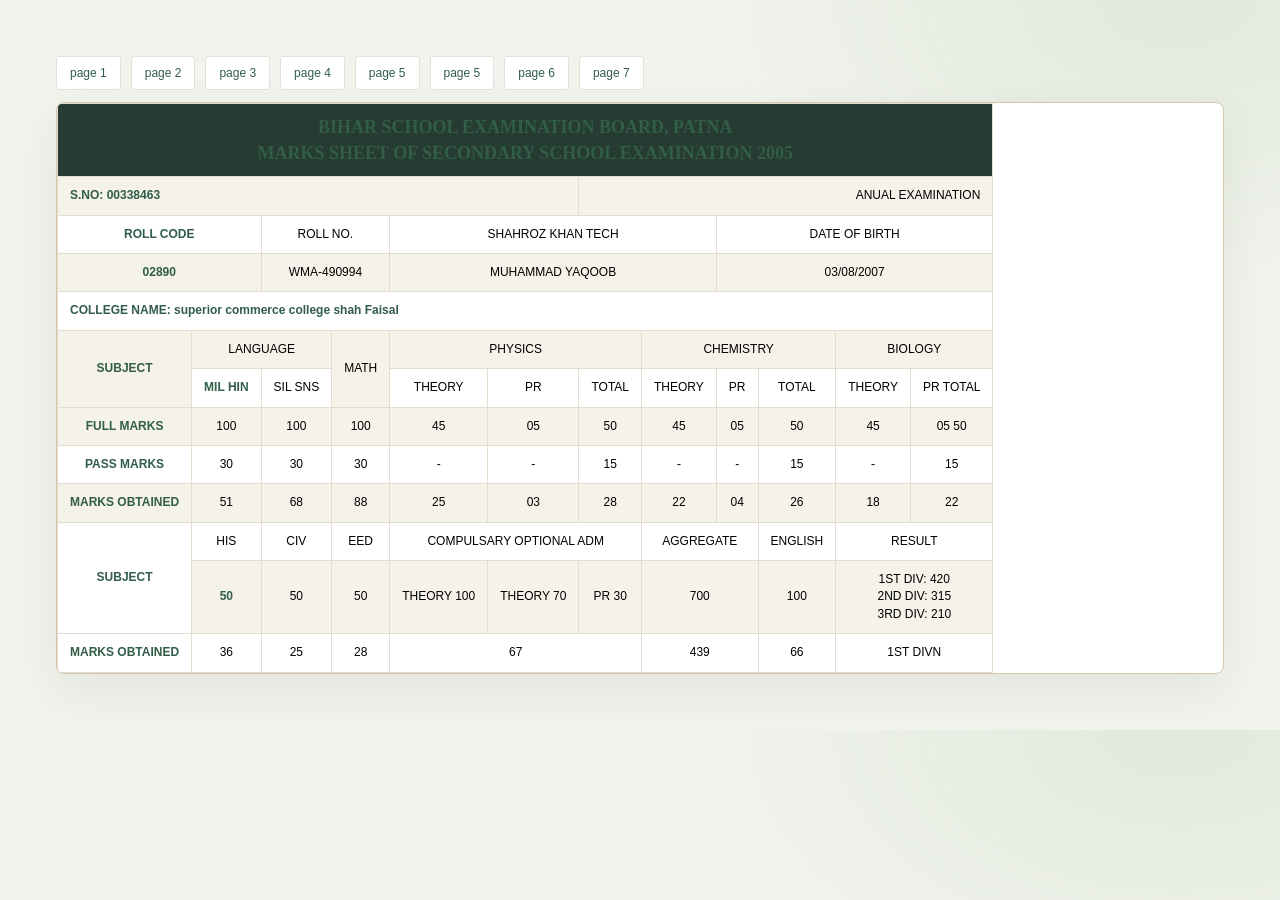
<file: index.html>
<!DOCTYPE html>
<html lang="en">
<head>
  <meta charset="UTF-8">
  <meta name="viewport" content="width=device-width, initial-scale=1.0">
  <meta name="theme-color" content="#17251e">
  <title>Marksheet for shahroz Khan tech</title>
  <style>
    :root{--ink:#17251e;--muted:#758278;--paper:#f1f3ed;--line:#dce4da;--accent:#bb8052;--surface:#fff}
    *{box-sizing:border-box}
    body{margin:0!important;padding:clamp(16px,5vw,56px)!important;background:radial-gradient(ellipse at 92% 0,#e1e9db 0,transparent 28%),var(--paper)!important;color:var(--ink);font-family:Georgia,"Times New Roman",serif!important}
    body>a{display:inline-block;margin:0 6px 12px 0;padding:9px 13px;border:1px solid var(--line);border-radius:3px;background:#fff;color:#315d49;text-decoration:none;font:12px Arial,sans-serif}
    body>a:hover,body>a:focus-visible{border-color:#73917b;outline:none}
    table{display:block;max-width:100%;overflow-x:auto;border:1px solid #d6c6a9;border-radius:8px;box-shadow:0 18px 48px #29321f12;white-space:nowrap;background:#fff!important}
    table tr:first-child td{background:#263b32;color:#fff;font-family:Georgia,"Times New Roman",serif}
    table td{padding:10px 12px;border-color:#e3ddcf!important;font:12px/1.45 Arial,sans-serif}
    table tr:nth-child(even) td{background:#f5f2e9}
    table tr:nth-child(odd):not(:first-child) td{background:#fff}
    table tr td:first-child{font-weight:700;color:#315d49}
    table table{display:table;min-width:0;width:100%;box-shadow:none;border-radius:4px}
    table table th{background:#e8eee6;color:#263b32;font:700 11px Arial,sans-serif}
    @media(max-width:600px){body{padding:14px!important}body>a{margin-right:3px;padding:8px 10px;font-size:11px}}
  </style>
</head>
<a href="pages/1page.html.html">page 1</a>
<a href="pages/2page.html.html">page 2</a>
<a href="pages/3page.html.html">page 3</a>
<a href="pages/4page.html.html">page 4</a>
<a href="pages/5page.html.html">page 5</a>
<a href="pages/6page.html.html">page 5</a>
<a href="pages/7page.html.html">page 6</a>
<a href="pages/8page.html.html">page 7</a>
<body style="background:#000; margin:0; padding:20px; font-family:Arial, sans-serif;">

  <table border="1" cellspacing="0" cellpadding="4" 
         style="border-collapse:collapse; width:100%; background:#f0d8a8; color:#000; text-align:center;">

    <!-- Header -->
    <tr>
      <td colspan="12" style="font-weight:bold; font-size:18px;">
        BIHAR SCHOOL EXAMINATION BOARD, PATNA <br>
        MARKS SHEET OF SECONDARY SCHOOL EXAMINATION 2005
      </td>
    </tr>

    <tr>
      <td colspan="6" style="text-align:left;">S.NO: 00338463</td>
      <td colspan="6" style="text-align:right;">ANUAL EXAMINATION</td>
    </tr>

    <tr>
      <td colspan="2">ROLL CODE</td>
      <td colspan="2">ROLL NO.</td>
      <td colspan="4">SHAHROZ KHAN TECH</td>
      <td colspan="4">DATE OF BIRTH</td>
    </tr>

    <tr>
      <td colspan="2">02890</td>
      <td colspan="2">WMA-490994</td>
      <td colspan="4">MUHAMMAD YAQOOB</td>
      <td colspan="4">03/08/2007</td>
    </tr>

    <tr>
      <td colspan="12" style="text-align:left;">COLLEGE NAME:
 superior commerce college shah Faisal</td>
    </tr>

    <!-- Language & Science Header -->
    <tr>
      <td rowspan="2">SUBJECT</td>
      <td colspan="2">LANGUAGE</td>
      <td rowspan="2">MATH</td>
      <td colspan="3">PHYSICS</td>
      <td colspan="3">CHEMISTRY</td>
      <td colspan="2">BIOLOGY</td>
    </tr>

    <tr>
      <td>MIL HIN</td>
      <td>SIL SNS</td>
      <td>THEORY</td>
      <td>PR</td>
      <td>TOTAL</td>
      <td>THEORY</td>
      <td>PR</td>
      <td>TOTAL</td>
      <td>THEORY</td>
      <td>PR TOTAL</td>
    </tr>

    <!-- Full Marks -->
    <tr>
      <td>FULL MARKS</td>
      <td>100</td>
      <td>100</td>
      <td>100</td>
      <td>45</td>
      <td>05</td>
      <td>50</td>
      <td>45</td>
      <td>05</td>
      <td>50</td>
      <td>45</td>
      <td>05 50</td>
    </tr>

    <!-- Pass Marks -->
    <tr>
      <td>PASS MARKS</td>
      <td>30</td>
      <td>30</td>
      <td>30</td>
      <td>-</td>
      <td>-</td>
      <td>15</td>
      <td>-</td>
      <td>-</td>
      <td>15</td>
      <td>-</td>
      <td>15</td>
    </tr>

    <!-- Marks Obtained -->
    <tr>
      <td>MARKS OBTAINED</td>
      <td>51</td>
      <td>68</td>
      <td>88</td>
      <td>25</td>
      <td>03</td>
      <td>28</td>
      <td>22</td>
      <td>04</td>
      <td>26</td>
      <td>18</td>
      <td>22</td>
    </tr>

    <!-- Social Science + Optional -->
    <tr>
      <td rowspan="2">SUBJECT</td>
      <td>HIS</td>
      <td>CIV</td>
      <td>EED</td>
      <td colspan="3">COMPULSARY OPTIONAL ADM</td>
      <td colspan="2">AGGREGATE</td>
      <td>ENGLISH</td>
      <td colspan="2">RESULT</td>
    </tr>

    <tr>
      <td>50</td>
      <td>50</td>
      <td>50</td>
      <td>THEORY 100</td>
      <td>THEORY 70</td>
      <td>PR 30</td>
      <td colspan="2">700</td>
      <td>100</td>
      <td colspan="2">1ST DIV: 420<br>2ND DIV: 315<br>3RD DIV: 210</td>
    </tr>

    <!-- Marks Obtained Social -->
    <tr>
      <td>MARKS OBTAINED</td>
      <td>36</td>
      <td>25</td>
      <td>28</td>
      <td colspan="3">67</td>
      <td colspan="2">439</td>
      <td>66</td>
      <td colspan="2">1ST DIVN</td>
    </tr>

  </table>
</body>
</html>
</file>
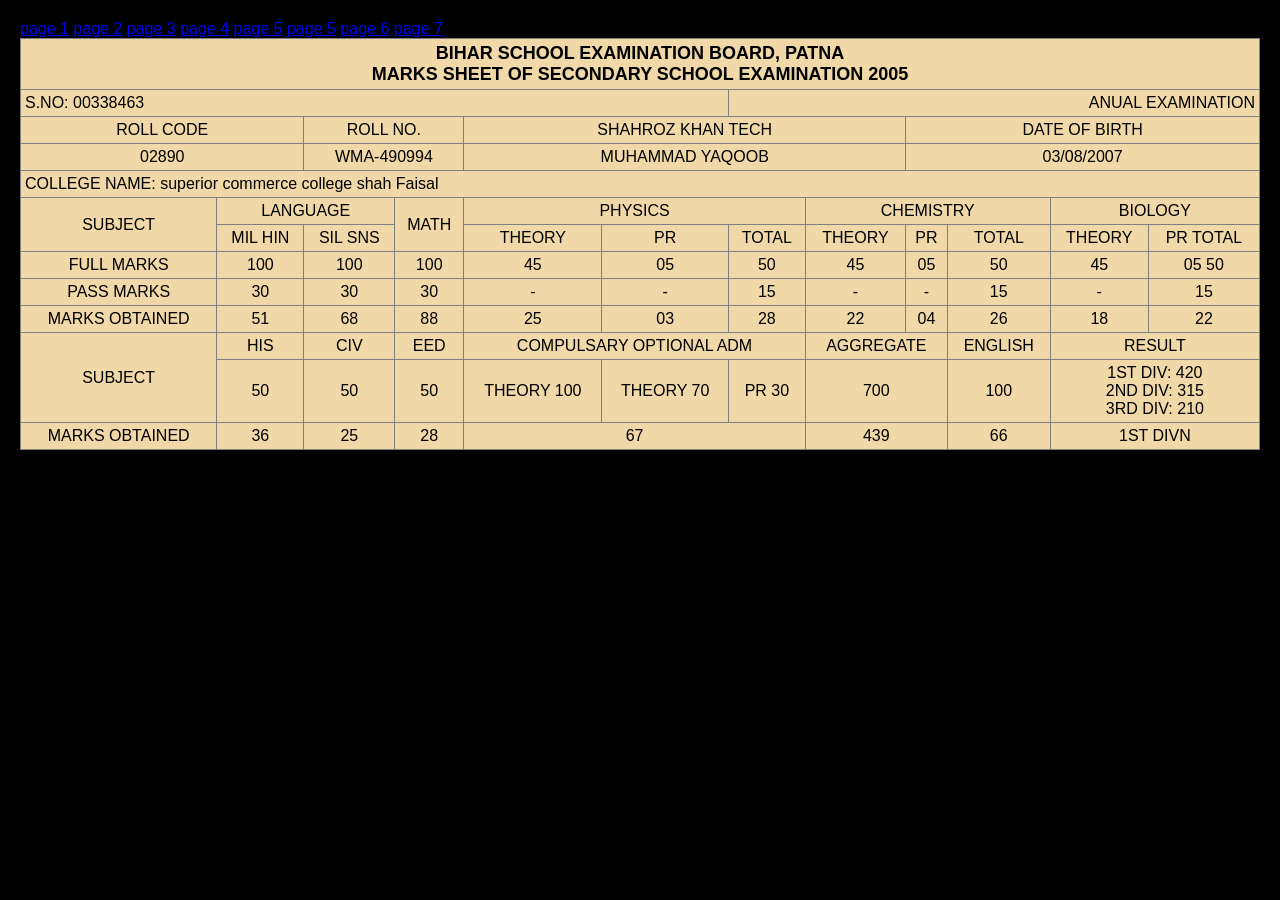
<file: index.html.html>
<!DOCTYPE html>
<html lang="en">
<head>
  <meta charset="UTF-8">
  <title>Marksheet for shahroz Khan tech</title>
</head>
<a href="pages/1page.html.html">page 1</a>
<a href="pages/2page.html.html">page 2</a>
<a href="pages/3page.html.html">page 3</a>
<a href="pages/4page.html.html">page 4</a>
<a href="pages/5page.html.html">page 5</a>
<a href="pages/6page.html.html">page 5</a>
<a href="pages/7page.html.html">page 6</a>
<a href="pages/8page.html.html">page 7</a>
<body style="background:#000; margin:0; padding:20px; font-family:Arial, sans-serif;">

  <table border="1" cellspacing="0" cellpadding="4" 
         style="border-collapse:collapse; width:100%; background:#f0d8a8; color:#000; text-align:center;">

    <!-- Header -->
    <tr>
      <td colspan="12" style="font-weight:bold; font-size:18px;">
        BIHAR SCHOOL EXAMINATION BOARD, PATNA <br>
        MARKS SHEET OF SECONDARY SCHOOL EXAMINATION 2005
      </td>
    </tr>

    <tr>
      <td colspan="6" style="text-align:left;">S.NO: 00338463</td>
      <td colspan="6" style="text-align:right;">ANUAL EXAMINATION</td>
    </tr>

    <tr>
      <td colspan="2">ROLL CODE</td>
      <td colspan="2">ROLL NO.</td>
      <td colspan="4">SHAHROZ KHAN TECH</td>
      <td colspan="4">DATE OF BIRTH</td>
    </tr>

    <tr>
      <td colspan="2">02890</td>
      <td colspan="2">WMA-490994</td>
      <td colspan="4">MUHAMMAD YAQOOB</td>
      <td colspan="4">03/08/2007</td>
    </tr>

    <tr>
      <td colspan="12" style="text-align:left;">COLLEGE NAME:
 superior commerce college shah Faisal</td>
    </tr>

    <!-- Language & Science Header -->
    <tr>
      <td rowspan="2">SUBJECT</td>
      <td colspan="2">LANGUAGE</td>
      <td rowspan="2">MATH</td>
      <td colspan="3">PHYSICS</td>
      <td colspan="3">CHEMISTRY</td>
      <td colspan="2">BIOLOGY</td>
    </tr>

    <tr>
      <td>MIL HIN</td>
      <td>SIL SNS</td>
      <td>THEORY</td>
      <td>PR</td>
      <td>TOTAL</td>
      <td>THEORY</td>
      <td>PR</td>
      <td>TOTAL</td>
      <td>THEORY</td>
      <td>PR TOTAL</td>
    </tr>

    <!-- Full Marks -->
    <tr>
      <td>FULL MARKS</td>
      <td>100</td>
      <td>100</td>
      <td>100</td>
      <td>45</td>
      <td>05</td>
      <td>50</td>
      <td>45</td>
      <td>05</td>
      <td>50</td>
      <td>45</td>
      <td>05 50</td>
    </tr>

    <!-- Pass Marks -->
    <tr>
      <td>PASS MARKS</td>
      <td>30</td>
      <td>30</td>
      <td>30</td>
      <td>-</td>
      <td>-</td>
      <td>15</td>
      <td>-</td>
      <td>-</td>
      <td>15</td>
      <td>-</td>
      <td>15</td>
    </tr>

    <!-- Marks Obtained -->
    <tr>
      <td>MARKS OBTAINED</td>
      <td>51</td>
      <td>68</td>
      <td>88</td>
      <td>25</td>
      <td>03</td>
      <td>28</td>
      <td>22</td>
      <td>04</td>
      <td>26</td>
      <td>18</td>
      <td>22</td>
    </tr>

    <!-- Social Science + Optional -->
    <tr>
      <td rowspan="2">SUBJECT</td>
      <td>HIS</td>
      <td>CIV</td>
      <td>EED</td>
      <td colspan="3">COMPULSARY OPTIONAL ADM</td>
      <td colspan="2">AGGREGATE</td>
      <td>ENGLISH</td>
      <td colspan="2">RESULT</td>
    </tr>

    <tr>
      <td>50</td>
      <td>50</td>
      <td>50</td>
      <td>THEORY 100</td>
      <td>THEORY 70</td>
      <td>PR 30</td>
      <td colspan="2">700</td>
      <td>100</td>
      <td colspan="2">1ST DIV: 420<br>2ND DIV: 315<br>3RD DIV: 210</td>
    </tr>

    <!-- Marks Obtained Social -->
    <tr>
      <td>MARKS OBTAINED</td>
      <td>36</td>
      <td>25</td>
      <td>28</td>
      <td colspan="3">67</td>
      <td colspan="2">439</td>
      <td>66</td>
      <td colspan="2">1ST DIVN</td>
    </tr>

  </table>
</body>
</html>
</file>
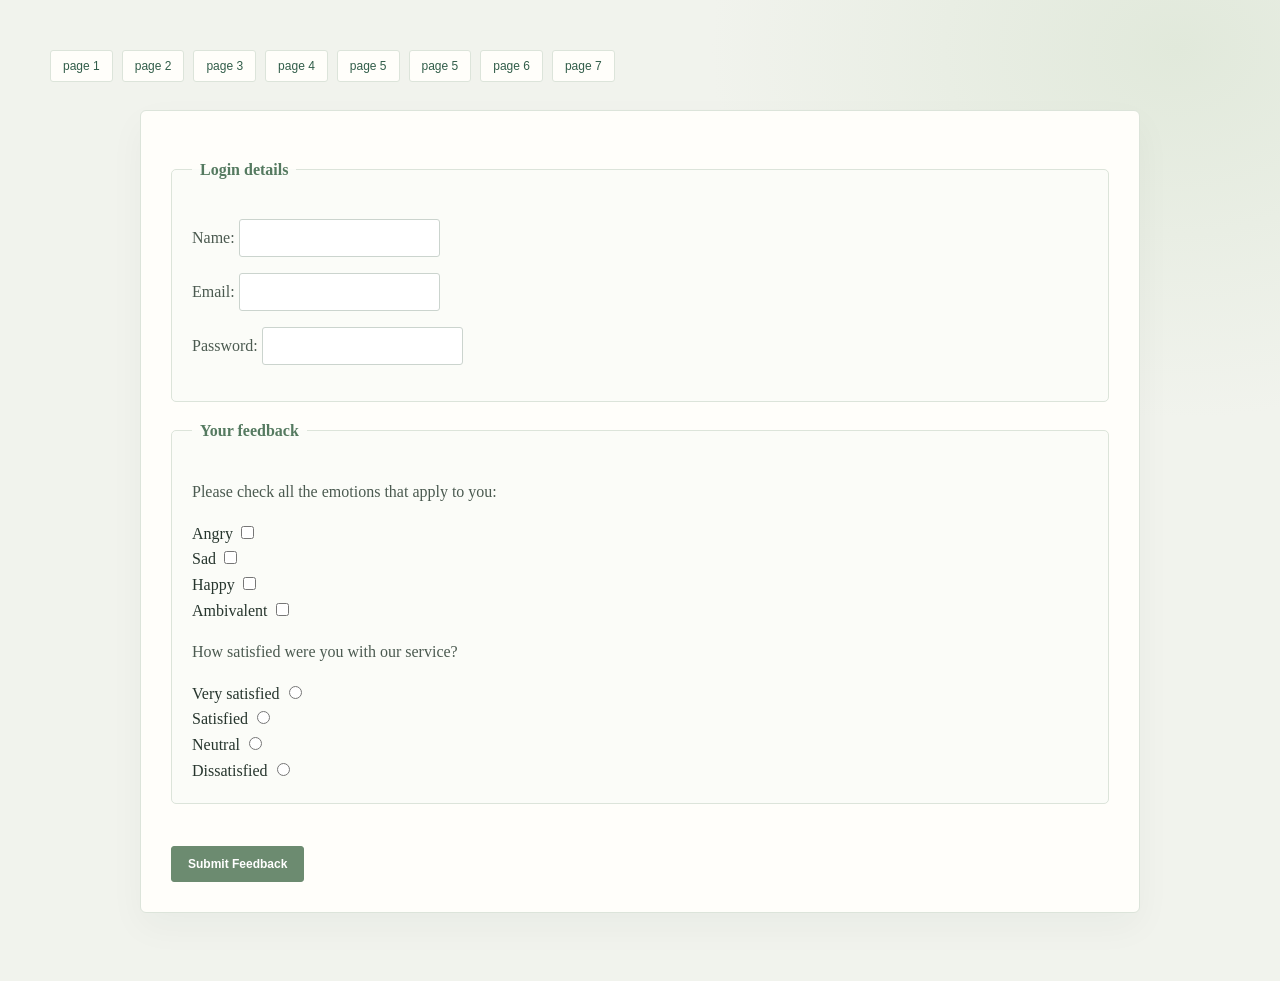
<file: pages/1page.html.html>
<!DOCTYPE html>
<html lang="en">
<head>
    <meta charset="UTF-8">
    <title>Feedback Form</title>
<meta name="viewport" content="width=device-width, initial-scale=1.0">
  <link rel="stylesheet" href="../assignment.css">
</head>
<body><a href="../index.html.html">page 1</a>
<a href="2page.html.html">page 2</a>
<a href="3page.html.html">page 3</a>
<a href="4page.html.html">page 4</a>
<a href="5page.html.html">page 5</a>
<a href="6page.html.html">page 5</a>
<a href="7page.html.html">page 6</a>
<a href="8page.html.html">page 7</a>

    <form action="#" method="post">
        <fieldset>
            <legend>Login details</legend>
            <p>
                <label for="name">Name:</label>
                <input type="text" id="name" name="user_name">
            </p>
            <p>
                <label for="email">Email:</label>
                <input type="email" id="email" name="user_email">
            </p>
            <p>
                <label for="password">Password:</label>
                <input type="password" id="password" name="user_password">
            </p>
        </fieldset>

        <fieldset>
            <legend>Your feedback</legend>
            <p>Please check all the emotions that apply to you:</p>
            <div>
                <label for="angry">Angry</label>
                <input type="checkbox" id="angry" name="emotion" value="angry">
            </div>
            <div>
                <label for="sad">Sad</label>
                <input type="checkbox" id="sad" name="emotion" value="sad">
            </div>
            <div>
                <label for="happy">Happy</label>
                <input type="checkbox" id="happy" name="emotion" value="happy">
            </div>
            <div>
                <label for="ambivalent">Ambivalent</label>
                <input type="checkbox" id="ambivalent" name="emotion" value="ambivalent">
            </div>

            <p>How satisfied were you with our service?</p>
            <div>
                <label for="very_satisfied">Very satisfied</label>
                <input type="radio" id="very_satisfied" name="satisfaction" value="very_satisfied">
            </div>
            <div>
                <label for="satisfied">Satisfied</label>
                <input type="radio" id="satisfied" name="satisfaction" value="satisfied">
            </div>
            <div>
                <label for="neutral">Neutral</label>
                <input type="radio" id="neutral" name="satisfaction" value="neutral">
            </div>
             <div>
                <label for="dissatisfied">Dissatisfied</label>
                <input type="radio" id="dissatisfied" name="satisfaction" value="dissatisfied">
            </div>
        </fieldset>
        
        <br>
        <button type="submit">Submit Feedback</button>

    </form>

</body>
</html>
</file>
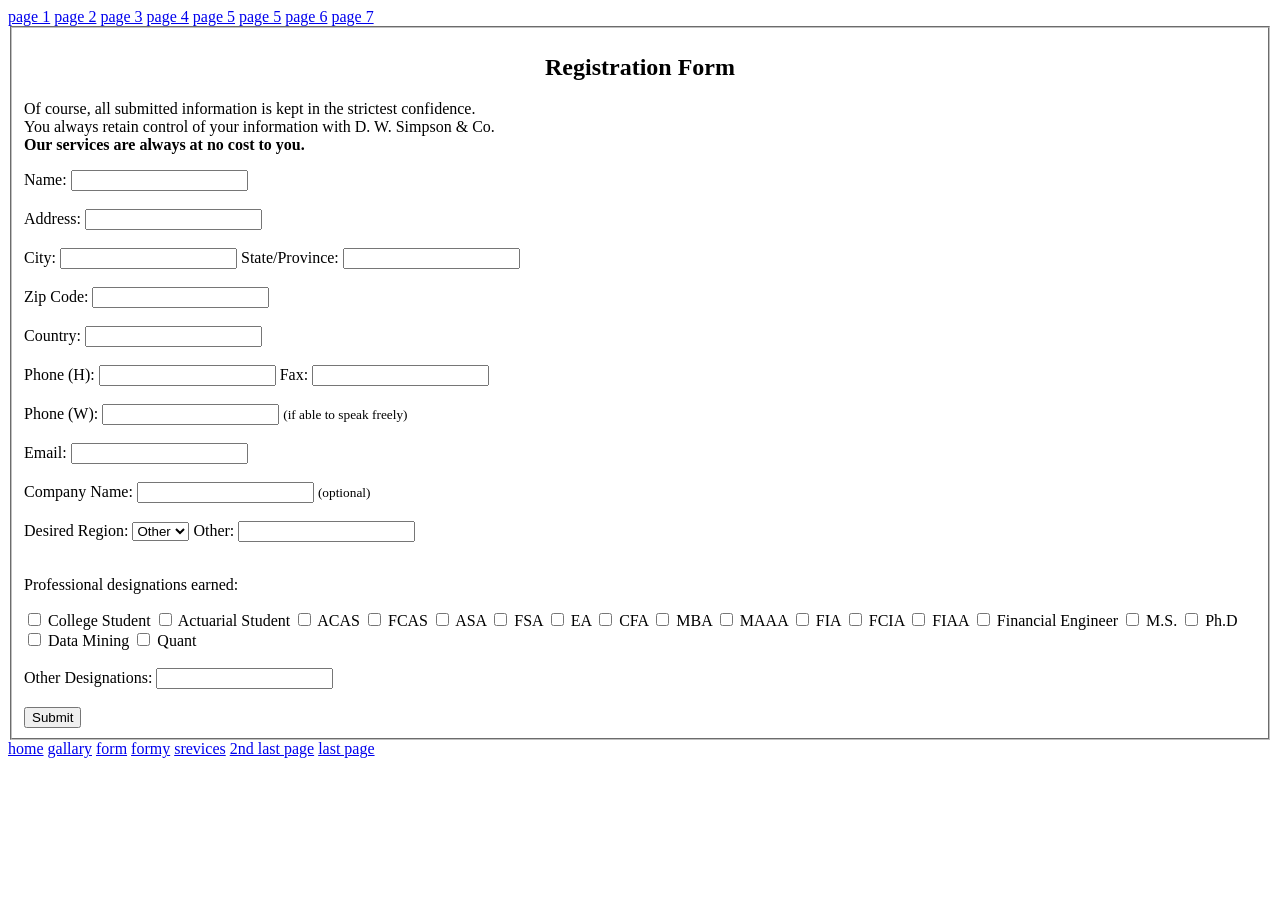
<file: pages/2page.html>
<!DOCTYPE html>
<html lang="en">
<head>
    <meta charset="UTF-8">
    <meta name="viewport" content="width=device-width, initial-scale=1.0">
    <title>Document</title>
</head>
<body>
    <a href="../index.html.html">page 1</a>
<a href="1page.html.html">page 2</a>
<a href="3page.html.html">page 3</a>
<a href="4page.html.html">page 4</a>
<a href="5page.html.html">page 5</a>
<a href="6page.html.html">page 5</a>
<a href="7page.html.html">page 6</a>
<a href="8page.html.html">page 7</a>
    <!DOCTYPE html>

    <form>
        <fieldset>
            <center><legend><h2>Registration Form</h2></legend></center>
            <p>
                Of course, all submitted information is kept in the strictest confidence. <br>
                You always retain control of your information with D. W. Simpson & Co. <br>
                <b>Our services are always at no cost to you.</b>
            </p>

            <label for="name">Name:</label>
            <input type="text" id="name" name="name"><br><br>

            <label for="address">Address:</label>
            <input type="text" id="address" name="address"><br><br>

            <label for="city">City:</label>
            <input type="text" id="city" name="city">
            <label for="state">State/Province:</label>
            <input type="text" id="state" name="state"><br><br>

            <label for="zip">Zip Code:</label>
            <input type="text" id="zip" name="zip"><br><br>

            <label for="country">Country:</label>
            <input type="text" id="country" name="country"><br><br>

            <label for="phoneh">Phone (H):</label>
            <input type="text" id="phoneh" name="phoneh">
            <label for="fax">Fax:</label>
            <input type="text" id="fax" name="fax"><br><br>

            <label for="phonew">Phone (W):</label>
            <input type="text" id="phonew" name="phonew">
            <small>(if able to speak freely)</small><br><br>

            <label for="email">Email:</label>
            <input type="email" id="email" name="email"><br><br>

            <label for="company">Company Name:</label>
            <input type="text" id="company" name="company">
            <small>(optional)</small><br><br>

            <label for="region">Desired Region:</label>
            <select id="region" name="region">
                <option value="other">Other</option>
                <option value="north">North</option>
                <option value="south">South</option>
                <option value="east">East</option>
                <option value="west">West</option>
            </select>
            <label for="otherregion">Other:</label>
            <input type="text" id="otherregion" name="otherregion"><br><br>

            <p>Professional designations earned:</p>
            <input type="checkbox" name="designation" value="college"> College Student
            <input type="checkbox" name="designation" value="actuarial"> Actuarial Student
            <input type="checkbox" name="designation" value="acas"> ACAS
            <input type="checkbox" name="designation" value="fcas"> FCAS
            <input type="checkbox" name="designation" value="asa"> ASA
            <input type="checkbox" name="designation" value="fsa"> FSA
            <input type="checkbox" name="designation" value="ea"> EA
            <input type="checkbox" name="designation" value="cfa"> CFA
            <input type="checkbox" name="designation" value="mba"> MBA
            <input type="checkbox" name="designation" value="maaa"> MAAA
            <input type="checkbox" name="designation" value="fia"> FIA
            <input type="checkbox" name="designation" value="fcia"> FCIA
            <input type="checkbox" name="designation" value="fiaa"> FIAA
            <input type="checkbox" name="designation" value="fe"> Financial Engineer
            <input type="checkbox" name="designation" value="ms"> M.S.
            <input type="checkbox" name="designation" value="phd"> Ph.D
            <input type="checkbox" name="designation" value="datamining"> Data Mining
            <input type="checkbox" name="designation" value="quant"> Quant
            <br><br>

            <label for="otherdesignation">Other Designations:</label>
            <input type="text" id="otherdesignation" name="otherdesignation"><br><br>

            <input type="submit" value="Submit">
        </fieldset>
    </form>
    <a href="section1.html">home</a>
    <a href="section3.html">gallary</a>
    <a href="section4.html">form</a>
    <a href="section5.html">formy</a>
    <a href="section6.html">srevices</a>
    <a href="section7.html">2nd last page</a>
    <a href="section8.html">last page</a>
</body>

</html>
</file>
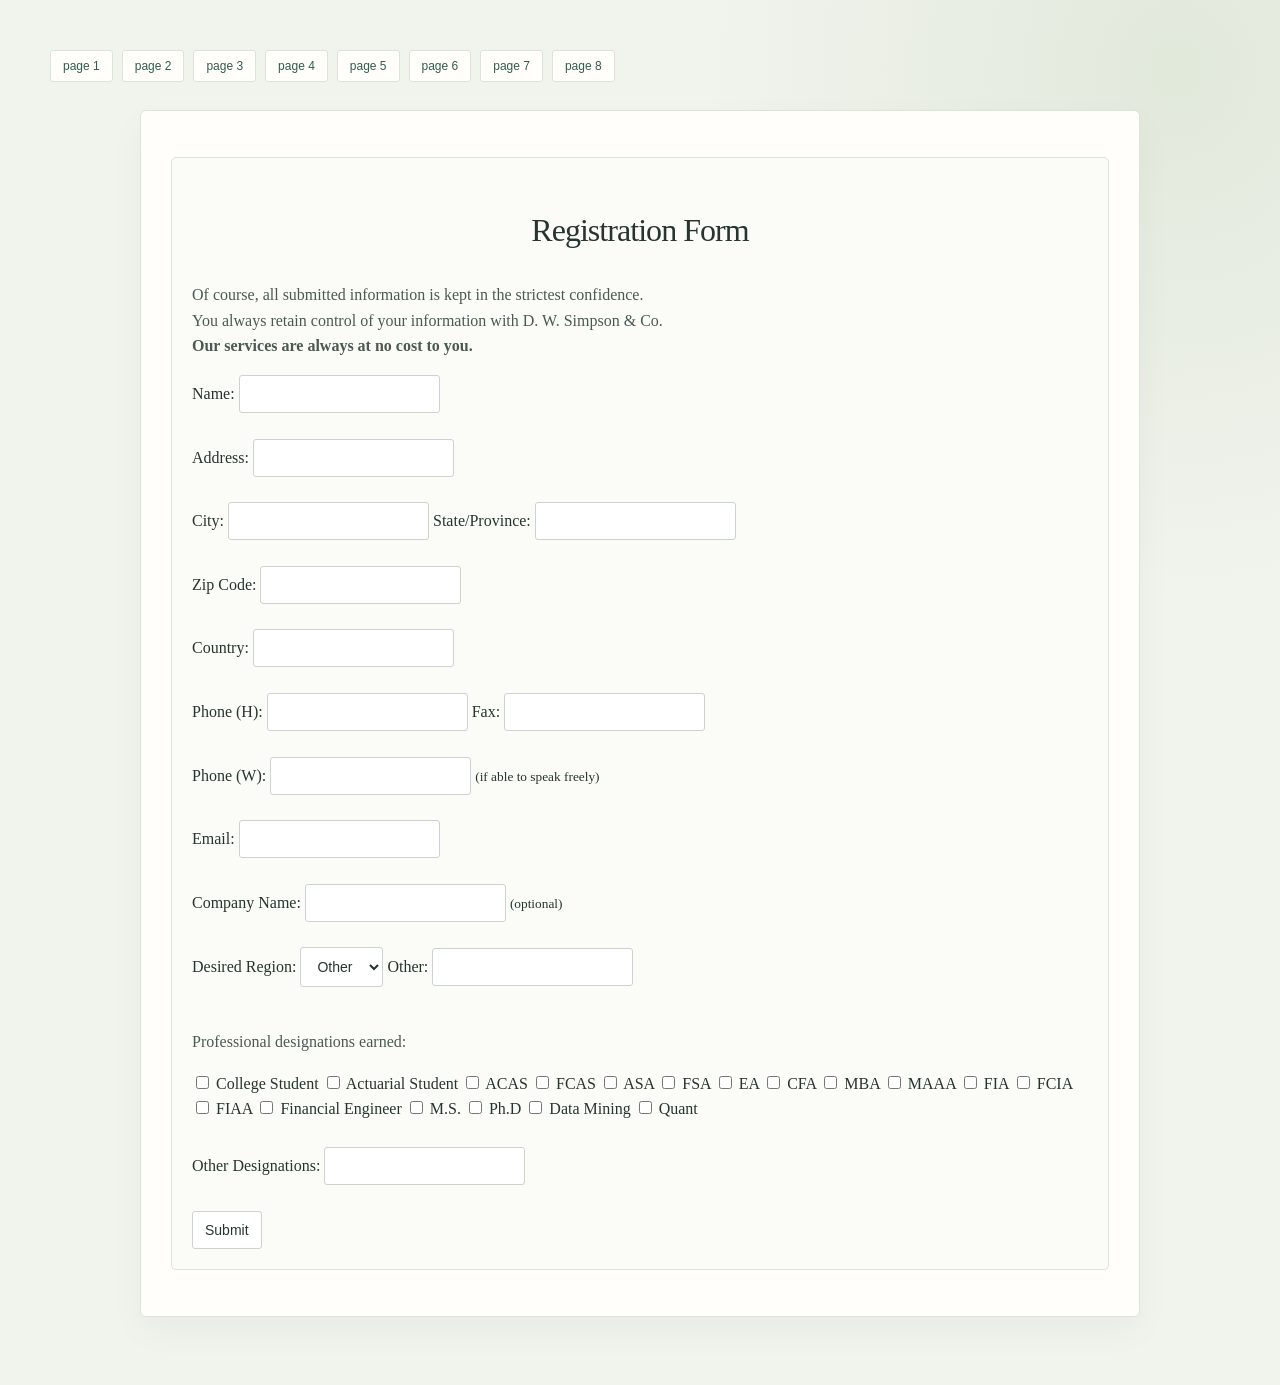
<file: pages/2page.html.html>
<!DOCTYPE html>
<html lang="en">
<head>
    <meta charset="UTF-8">
    <meta name="viewport" content="width=device-width, initial-scale=1.0">
    <title>Document</title>
<link rel="stylesheet" href="../assignment.css">
</head>
<body>
    <a href="../index.html.html">page 1</a>
<a href="1page.html.html">page 2</a>
<a href="3page.html.html">page 3</a>
<a href="4page.html.html">page 4</a>
<a href="5page.html.html">page 5</a>
<a href="6page.html.html">page 6</a>
<a href="7page.html.html">page 7</a>
<a href="8page.html.html">page 8</a>
    <!DOCTYPE html>

    <form>
        <fieldset>
            <center><legend><h2>Registration Form</h2></legend></center>
            <p>
                Of course, all submitted information is kept in the strictest confidence. <br>
                You always retain control of your information with D. W. Simpson & Co. <br>
                <b>Our services are always at no cost to you.</b>
            </p>

            <label for="name">Name:</label>
            <input type="text" id="name" name="name"><br><br>

            <label for="address">Address:</label>
            <input type="text" id="address" name="address"><br><br>

            <label for="city">City:</label>
            <input type="text" id="city" name="city">
            <label for="state">State/Province:</label>
            <input type="text" id="state" name="state"><br><br>

            <label for="zip">Zip Code:</label>
            <input type="text" id="zip" name="zip"><br><br>

            <label for="country">Country:</label>
            <input type="text" id="country" name="country"><br><br>

            <label for="phoneh">Phone (H):</label>
            <input type="text" id="phoneh" name="phoneh">
            <label for="fax">Fax:</label>
            <input type="text" id="fax" name="fax"><br><br>

            <label for="phonew">Phone (W):</label>
            <input type="text" id="phonew" name="phonew">
            <small>(if able to speak freely)</small><br><br>

            <label for="email">Email:</label>
            <input type="email" id="email" name="email"><br><br>

            <label for="company">Company Name:</label>
            <input type="text" id="company" name="company">
            <small>(optional)</small><br><br>

            <label for="region">Desired Region:</label>
            <select id="region" name="region">
                <option value="other">Other</option>
                <option value="north">North</option>
                <option value="south">South</option>
                <option value="east">East</option>
                <option value="west">West</option>
            </select>
            <label for="otherregion">Other:</label>
            <input type="text" id="otherregion" name="otherregion"><br><br>

            <p>Professional designations earned:</p>
            <input type="checkbox" name="designation" value="college"> College Student
            <input type="checkbox" name="designation" value="actuarial"> Actuarial Student
            <input type="checkbox" name="designation" value="acas"> ACAS
            <input type="checkbox" name="designation" value="fcas"> FCAS
            <input type="checkbox" name="designation" value="asa"> ASA
            <input type="checkbox" name="designation" value="fsa"> FSA
            <input type="checkbox" name="designation" value="ea"> EA
            <input type="checkbox" name="designation" value="cfa"> CFA
            <input type="checkbox" name="designation" value="mba"> MBA
            <input type="checkbox" name="designation" value="maaa"> MAAA
            <input type="checkbox" name="designation" value="fia"> FIA
            <input type="checkbox" name="designation" value="fcia"> FCIA
            <input type="checkbox" name="designation" value="fiaa"> FIAA
            <input type="checkbox" name="designation" value="fe"> Financial Engineer
            <input type="checkbox" name="designation" value="ms"> M.S.
            <input type="checkbox" name="designation" value="phd"> Ph.D
            <input type="checkbox" name="designation" value="datamining"> Data Mining
            <input type="checkbox" name="designation" value="quant"> Quant
            <br><br>

            <label for="otherdesignation">Other Designations:</label>
            <input type="text" id="otherdesignation" name="otherdesignation"><br><br>

            <input type="submit" value="Submit">
        </fieldset>
    </form>
    
</body>

</html>
</file>
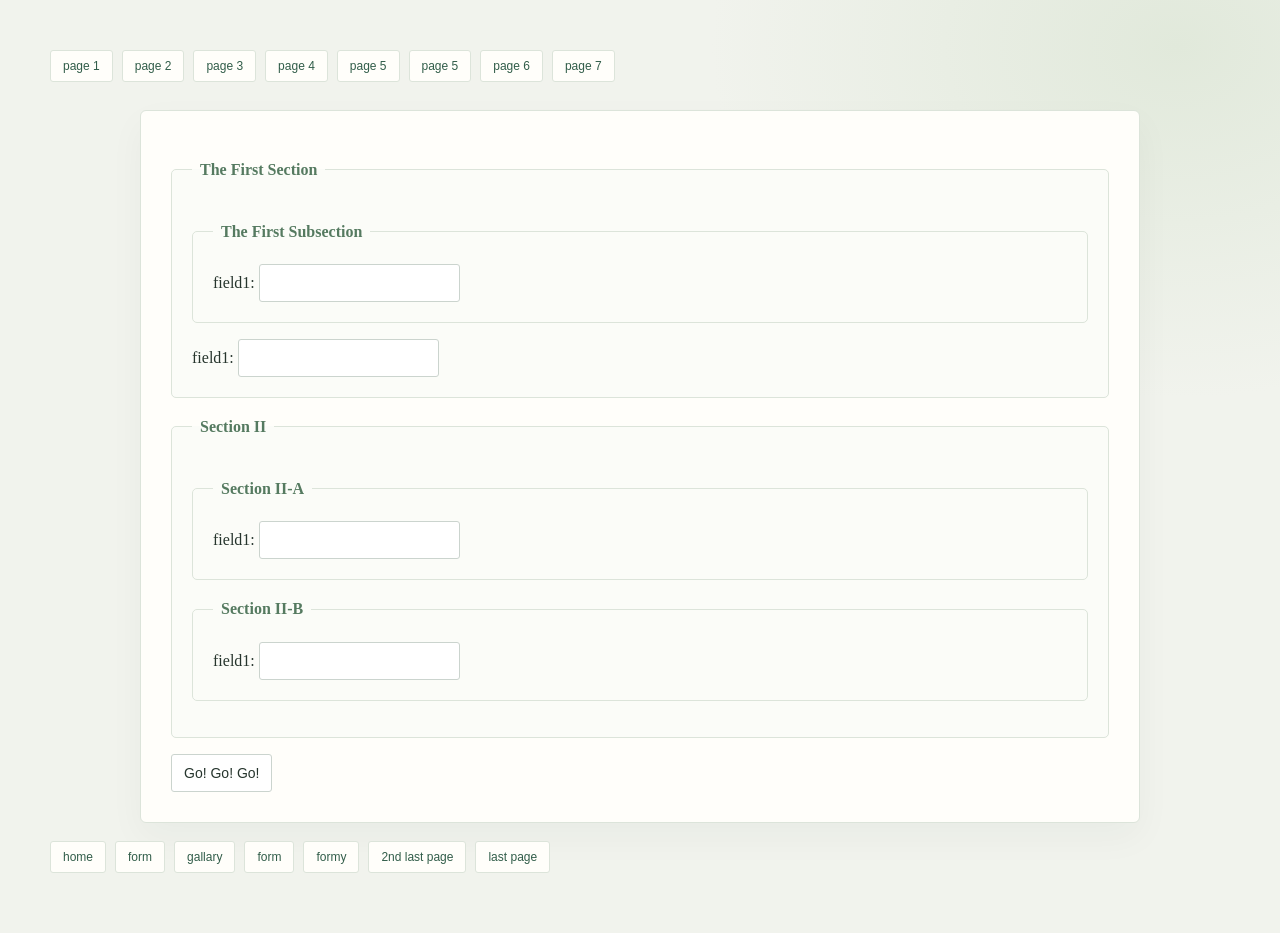
<file: pages/3page.html.html>
<!DOCTYPE html>
<html lang="en">
<head>
    <meta charset="UTF-8">
    <meta name="viewport" content="width=device-width, initial-scale=1.0">
    <title>Document</title>
<link rel="stylesheet" href="../assignment.css">
</head>
<body>
    <a href="../index.html.html">page 1</a>
<a href="1page.html.html">page 2</a>
<a href="2page.html.html">page 3</a>
<a href="4page.html.html">page 4</a>
<a href="5page.html.html">page 5</a>
<a href="6page.html.html">page 5</a>
<a href="7page.html.html">page 6</a>
<a href="8page.html.html">page 7</a>
    <form>
        <fieldset>
            <legend>The First Section</legend>
            <fieldset>
                <legend>The First Subsection</legend>
                field1: <input type="text" name="field1"><br>
            </fieldset>
            field1: <input type="text" name="field2">
        </fieldset>

        <fieldset>
            <legend>Section II</legend>
            <fieldset>
                <legend>Section II-A</legend>
                field1: <input type="text" name="field3">
            </fieldset>
            <fieldset>
                <legend>Section II-B</legend>
                field1: <input type="text" name="field4">
            </fieldset>
        </fieldset>

        <input type="submit" value="Go! Go! Go!">
    </form>
    <a href="section1.html">home</a>
    <a href="section2.html">form</a>
    <a href="section3.html">gallary</a>
    <a href="section4.html">form</a>
    <a href="section5.html">formy</a>
    <a href="section7.html">2nd last page</a>
    <a href="section8.html">last page</a>
</body>
</html>
</file>
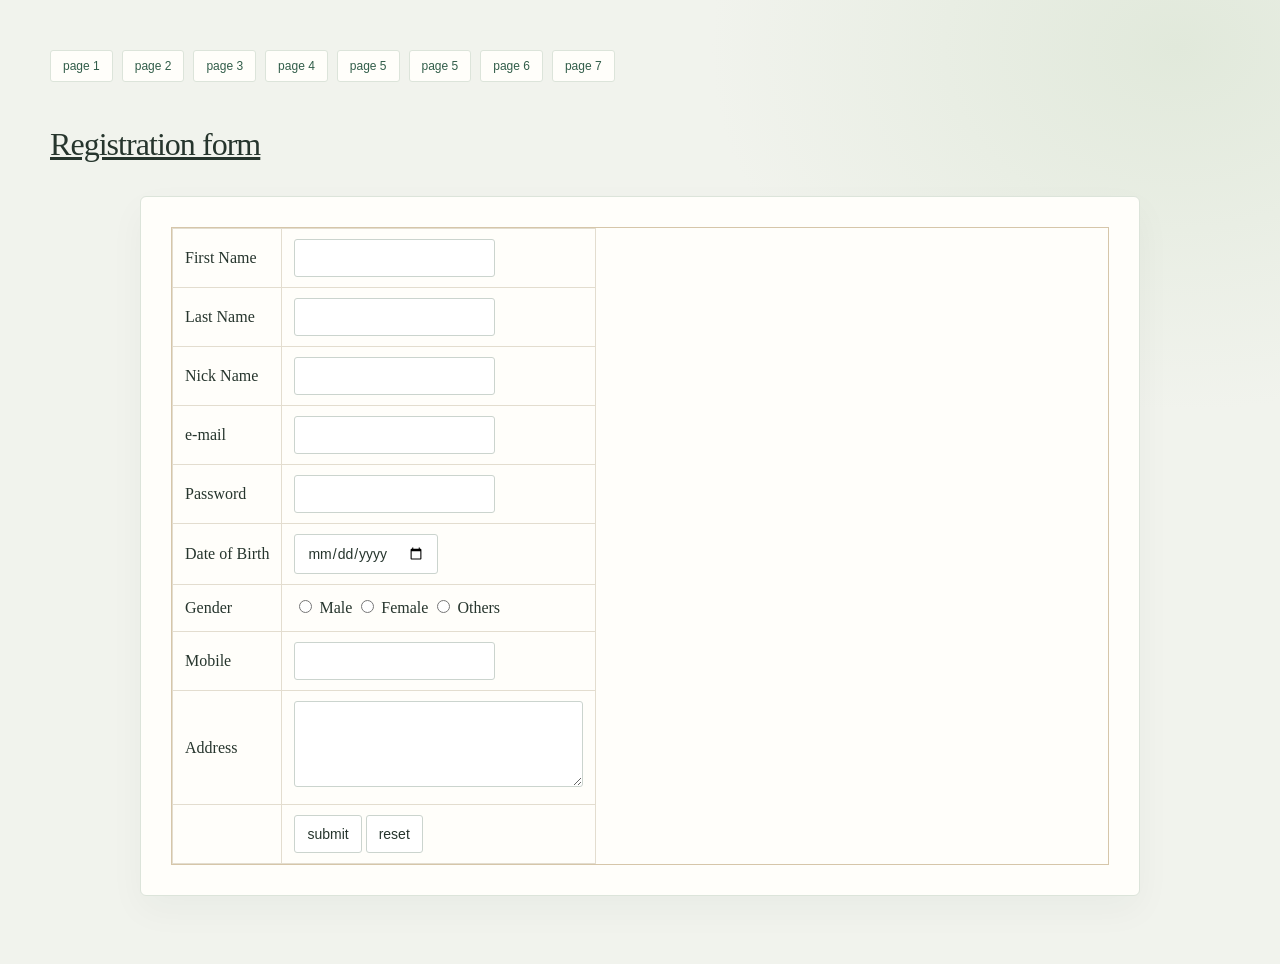
<file: pages/4page.html.html>
<!DOCTYPE html>
<html lang="en">
<head>
  <meta charset="UTF-8">
  <title>Registration Form</title>
<meta name="viewport" content="width=device-width, initial-scale=1.0">
  <link rel="stylesheet" href="../assignment.css">
</head>
<body>
  <a href="../index.html.html">page 1</a>
<a href="1page.html.html">page 2</a>
<a href="2page.html.html">page 3</a>
<a href="3page.html.html">page 4</a>
<a href="5page.html.html">page 5</a>
<a href="6page.html.html">page 5</a>
<a href="7page.html.html">page 6</a>
<a href="8page.html.html">page 7</a>

  <h2><u>Registration form</u></h2>

  <form>
    <table>
      <tr>
        <td>First Name</td>
        <td><input type="text" name="firstname"></td>
      </tr>

      <tr>
        <td>Last Name</td>
        <td><input type="text" name="lastname"></td>
      </tr>

      <tr>
        <td>Nick Name</td>
        <td><input type="text" name="nickname"></td>
      </tr>

      <tr>
        <td>e-mail</td>
        <td><input type="email" name="email"></td>
      </tr>

      <tr>
        <td>Password</td>
        <td><input type="password" name="password"></td>
      </tr>

      <tr>
        <td>Date of Birth</td>
        <td><input type="date" name="dob"></td>
      </tr>

      <tr>
        <td>Gender</td>
        <td>
          <input type="radio" name="gender" value="male"> Male
          <input type="radio" name="gender" value="female"> Female
          <input type="radio" name="gender" value="others"> Others
        </td>
      </tr>

      <tr>
        <td>Mobile</td>
        <td><input type="text" name="mobile"></td>
      </tr>

      <tr>
        <td>Address</td>
        <td><textarea name="address" rows="4" cols="30"></textarea></td>
      </tr>

      <tr>
        <td></td>
        <td>
          <input type="submit" value="submit">
          <input type="reset" value="reset">
        </td>
      </tr>
    </table>
  </form>

</body>
</html>
</file>
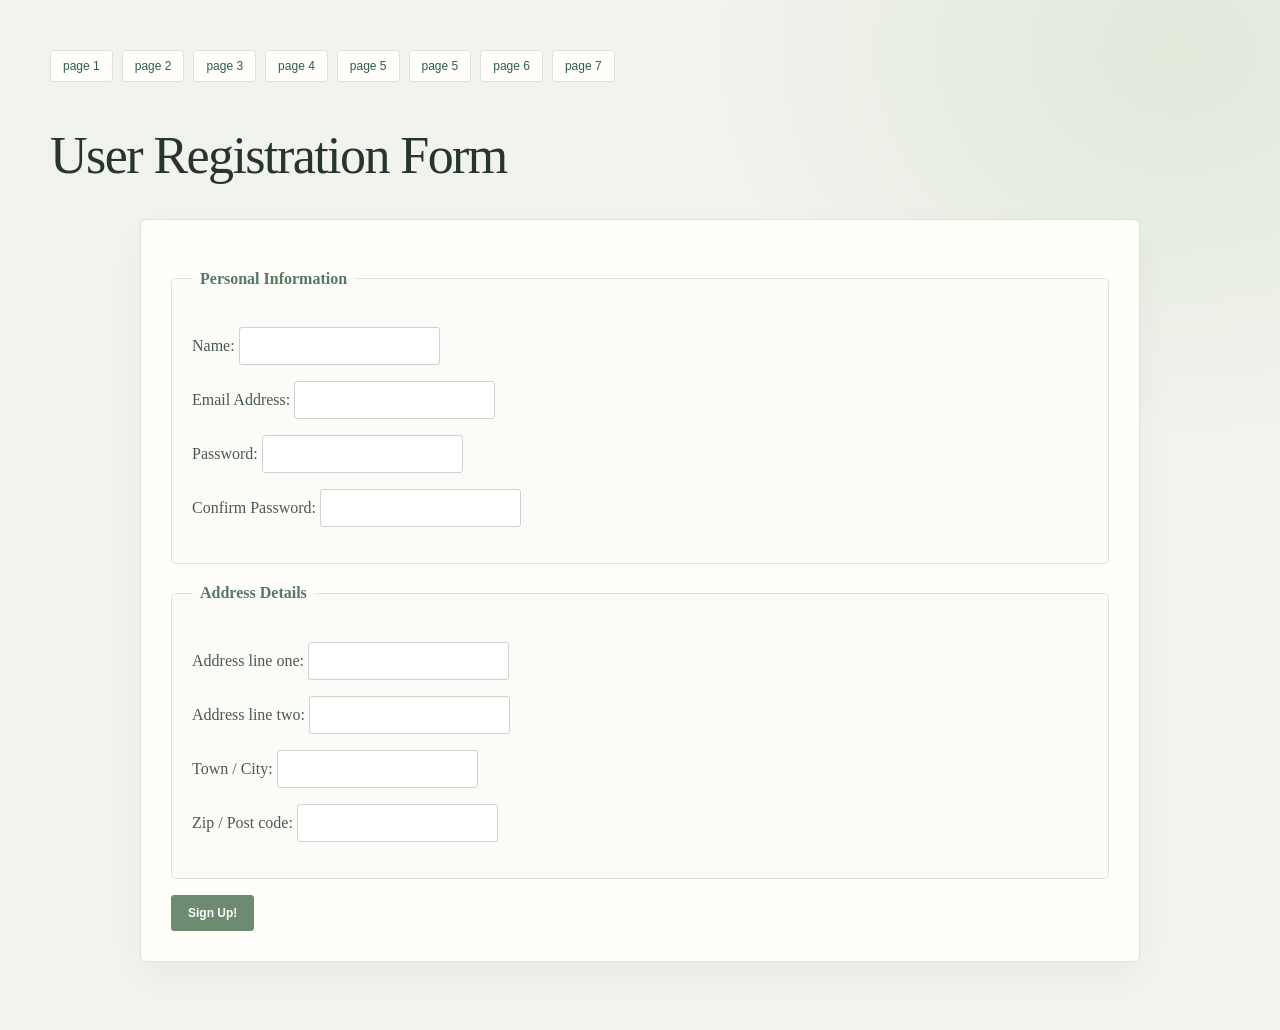
<file: pages/5page.html.html>
<!DOCTYPE html>
<html lang="en">
<head>
    <meta charset="UTF-8">
    <title>User Registration Form</title>
<meta name="viewport" content="width=device-width, initial-scale=1.0">
  <link rel="stylesheet" href="../assignment.css">
</head>
<body>
    <a href="../index.html.html">page 1</a>
<a href="1page.html.html">page 2</a>
<a href="2page.html.html">page 3</a>
<a href="3page.html.html">page 4</a>
<a href="4page.html.html">page 5</a>
<a href="6page.html.html">page 5</a>
<a href="7page.html.html">page 6</a>
<a href="8page.html.html">page 7</a>

    <h1>User Registration Form</h1>

    <form action="#" method="post">
        <fieldset>
            <legend>Personal Information</legend>
            <p>
                <label for="name">Name:</label>
                <input type="text" id="name" name="user_name">
            </p>
            <p>
                <label for="email">Email Address:</label>
                <input type="email" id="email" name="user_email">
            </p>
            <p>
                <label for="password">Password:</label>
                <input type="password" id="password" name="user_password">
            </p>
            <p>
                <label for="confirm_password">Confirm Password:</label>
                <input type="password" id="confirm_password" name="confirm_user_password">
            </p>
        </fieldset>

        <fieldset>
            <legend>Address Details</legend>
            <p>
                <label for="address1">Address line one:</label>
                <input type="text" id="address1" name="user_address1">
            </p>
            <p>
                <label for="address2">Address line two:</label>
                <input type="text" id="address2" name="user_address2">
            </p>
            <p>
                <label for="city">Town / City:</label>
                <input type="text" id="city" name="user_city">
            </p>
            <p>
                <label for="zipcode">Zip / Post code:</label>
                <input type="text" id="zipcode" name="user_zipcode">
            </p>
        </fieldset>

        <button type="submit">Sign Up!</button>
    </form>

</body>
</html>
</file>
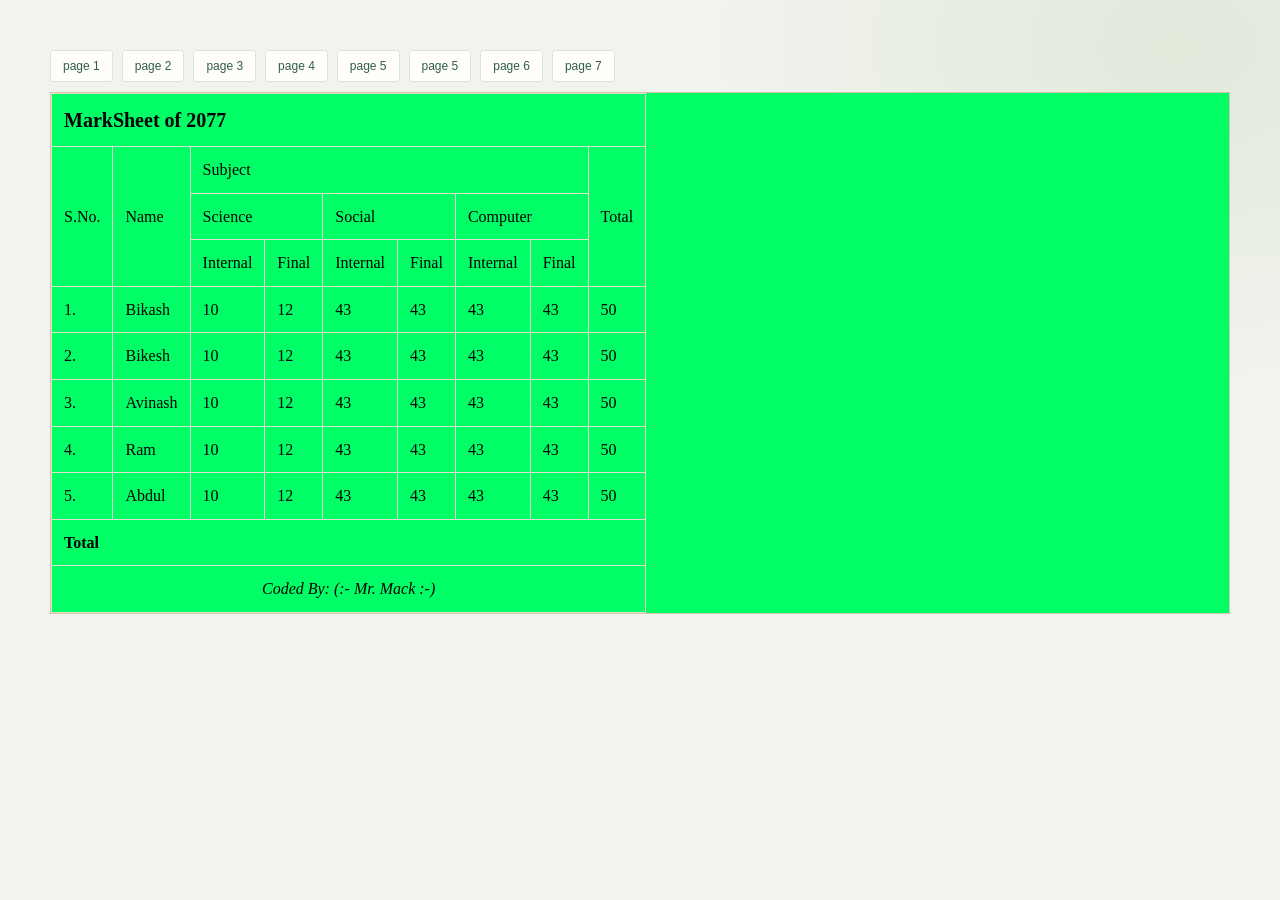
<file: pages/6page.html.html>
<!DOCTYPE html>
<html lang="en">
<head>
  <meta charset="UTF-8">
  <title>MarkSheet 2077</title>
<meta name="viewport" content="width=device-width, initial-scale=1.0">
  <link rel="stylesheet" href="../assignment.css">
</head>
<body style="margin:0; padding:20px; background:#00ff66; font-family:Arial, sans-serif;">
  <a href="../index.html.html">page 1</a>
<a href="1page.html.html">page 2</a>
<a href="2page.html.html">page 3</a>
<a href="3page.html.html">page 4</a>
<a href="4page.html.html">page 5</a>
<a href="5page.html.html">page 5</a>
<a href="7page.html.html">page 6</a>
<a href="8page.html.html">page 7</a>

  <table border="1" cellspacing="0" cellpadding="6" 
         style="border-collapse:collapse; width:100%; background:#00ff66; color:#000; text-align:center;">

    <!-- Title -->
    <tr>
      <td colspan="12" style="font-weight:bold; font-size:20px;">MarkSheet of 2077</td>
    </tr>

    <!-- Header Subjects -->
    <tr>
      <td rowspan="3">S.No.</td>
      <td rowspan="3">Name</td>
      <td colspan="6">Subject</td>
      <td rowspan="3">Total</td>
    </tr>

    <tr>
      <td colspan="2">Science</td>
      <td colspan="2">Social</td>
      <td colspan="2">Computer</td>
    </tr>

    <tr>
      <td>Internal</td>
      <td>Final</td>
      <td>Internal</td>
      <td>Final</td>
      <td>Internal</td>
      <td>Final</td>
    </tr>

    <!-- Rows -->
    <tr>
      <td>1.</td>
      <td>Bikash</td>
      <td>10</td>
      <td>12</td>
      <td>43</td>
      <td>43</td>
      <td>43</td>
      <td>43</td>
      <td>50</td>
    </tr>
    <tr>
      <td>2.</td>
      <td>Bikesh</td>
      <td>10</td>
      <td>12</td>
      <td>43</td>
      <td>43</td>
      <td>43</td>
      <td>43</td>
      <td>50</td>
    </tr>
    <tr>
      <td>3.</td>
      <td>Avinash</td>
      <td>10</td>
      <td>12</td>
      <td>43</td>
      <td>43</td>
      <td>43</td>
      <td>43</td>
      <td>50</td>
    </tr>
    <tr>
      <td>4.</td>
      <td>Ram</td>
      <td>10</td>
      <td>12</td>
      <td>43</td>
      <td>43</td>
      <td>43</td>
      <td>43</td>
      <td>50</td>
    </tr>
    <tr>
      <td>5.</td>
      <td>Abdul</td>
      <td>10</td>
      <td>12</td>
      <td>43</td>
      <td>43</td>
      <td>43</td>
      <td>43</td>
      <td>50</td>
    </tr>

    <!-- Total Row -->
    <tr>
      <td colspan="9" style="font-weight:bold;">Total</td>
    </tr>

    <!-- Footer -->
    <tr>
      <td colspan="9" style="text-align:center; font-style:italic;">
        Coded By: (:- Mr. Mack :-)
      </td>
    </tr>

  </table>

</body>
</html>
</file>
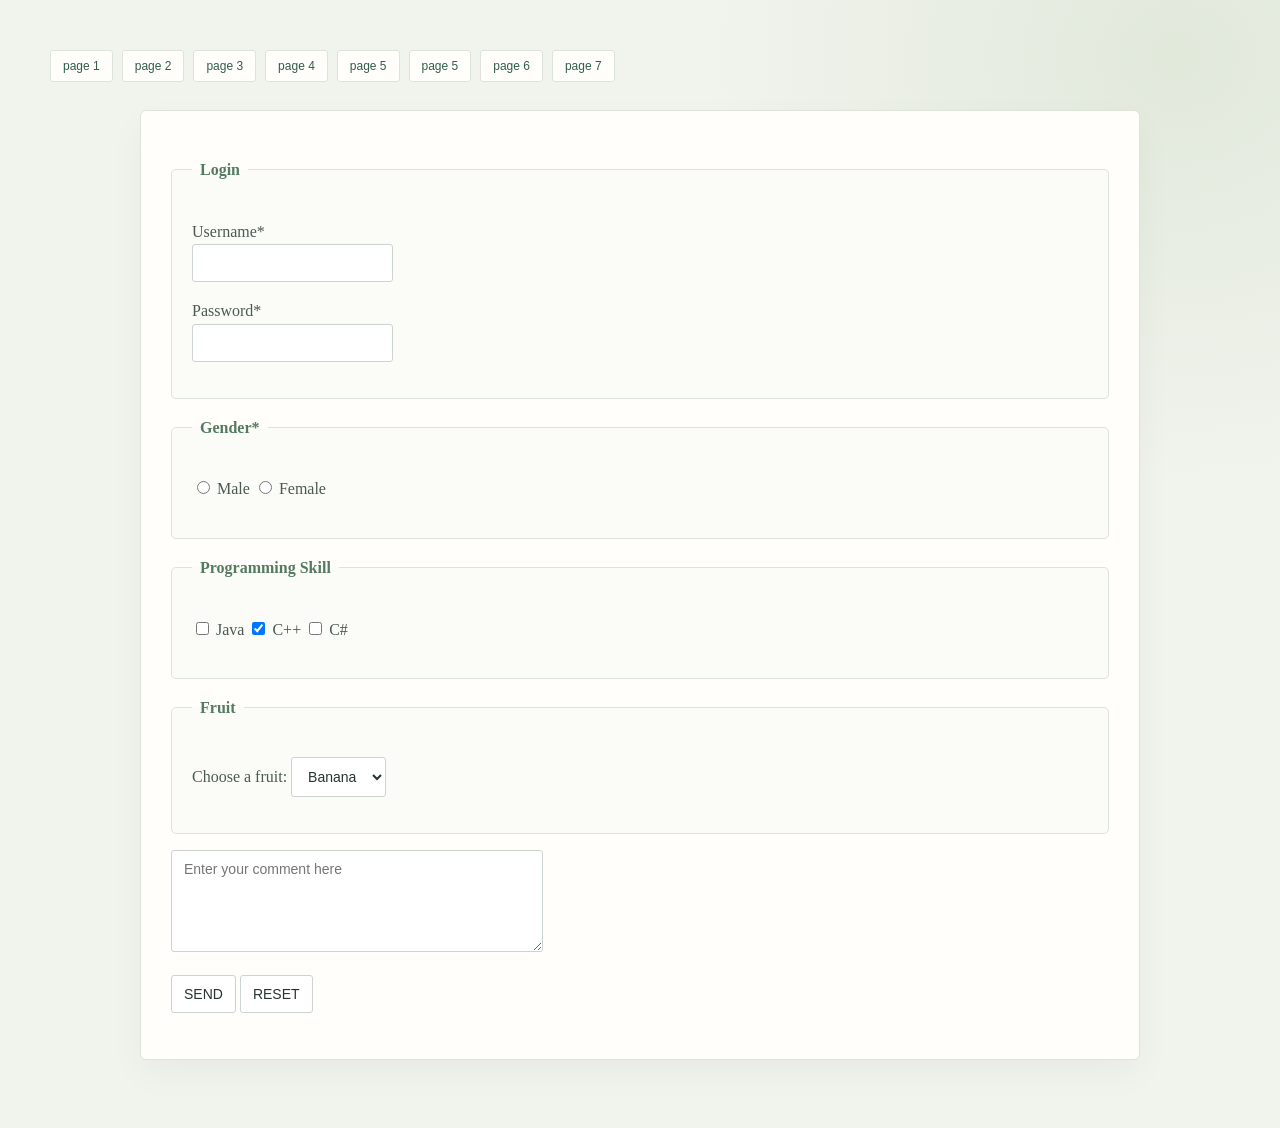
<file: pages/7page.html.html>
<!DOCTYPE html>
<html lang="en">
<head>
    <meta charset="UTF-8">
    <title>Form Example</title>
<meta name="viewport" content="width=device-width, initial-scale=1.0">
  <link rel="stylesheet" href="../assignment.css">
</head>
<body>
      <a href="../index.html.html">page 1</a>
<a href="1page.html.html">page 2</a>
<a href="2page.html.html">page 3</a>
<a href="3page.html.html">page 4</a>
<a href="4page.html.html">page 5</a>
<a href="5page.html.html">page 5</a>
<a href="6page.html.html">page 6</a>
<a href="8page.html.html">page 7</a>


    <form action="#" method="post">
        <fieldset>
            <legend>Login</legend>
            <p>
                <label for="username">Username*</label><br>
                <input type="text" id="username" name="username" required>
            </p>
            <p>
                <label for="password">Password*</label><br>
                <input type="password" id="password" name="password" required>
            </p>
        </fieldset>

        <fieldset>
            <legend>Gender*</legend>
            <p>
                <input type="radio" id="male" name="gender" value="male" required>
                <label for="male">Male</label>
                <input type="radio" id="female" name="gender" value="female">
                <label for="female">Female</label>
            </p>
        </fieldset>
        
        <fieldset>
            <legend>Programming Skill</legend>
            <p>
                <input type="checkbox" id="java" name="skill" value="java">
                <label for="java">Java</label>
                <input type="checkbox" id="cpp" name="skill" value="cpp" checked>
                <label for="cpp">C++</label>
                <input type="checkbox" id="csharp" name="skill" value="csharp">
                <label for="csharp">C#</label>
            </p>
        </fieldset>

        <fieldset>
            <legend>Fruit</legend>
            <p>
                <label for="fruit">Choose a fruit:</label>
                <select id="fruit" name="fruit">
                    <option value="banana">Banana</option>
                    <option value="apple">Apple</option>
                    <option value="orange">Orange</option>
                    <option value="grape">Grape</option>
                </select>
            </p>
        </fieldset>
        
        <p>
            <textarea name="comment" rows="5" cols="40" placeholder="Enter your comment here"></textarea>
        </p>

        <p>
            <input type="submit" value="SEND">
            <input type="reset" value="RESET">
        </p>

    </form>

</body>
</html>
</file>
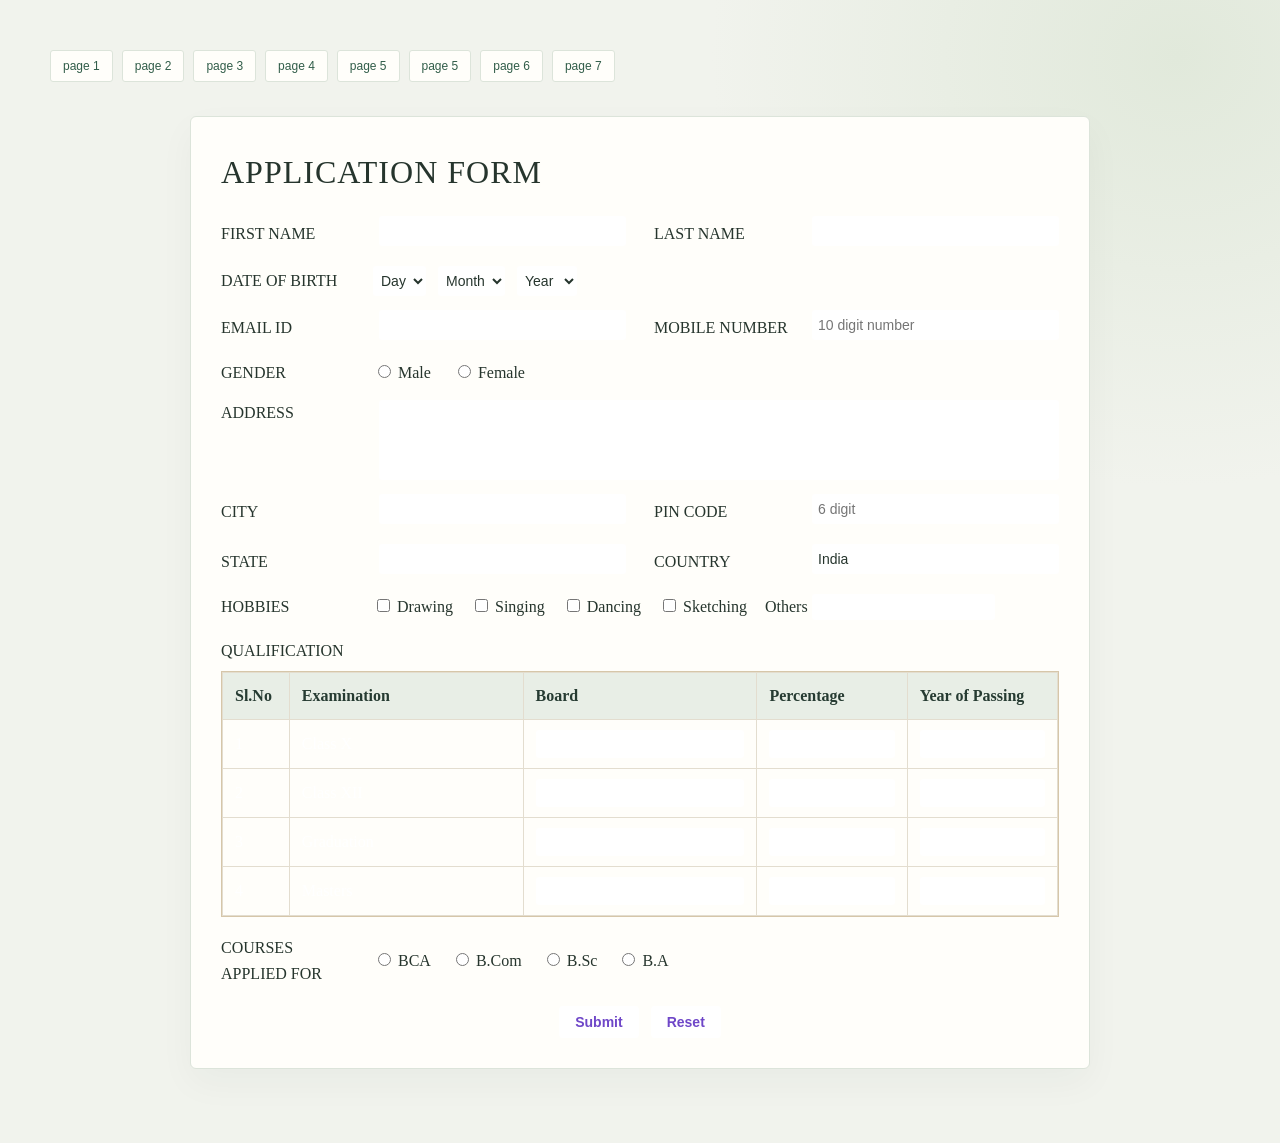
<file: pages/8page.html.html>
<!doctype html>
<html lang="en">
<head>
  <meta charset="utf-8" />
  <title>Registration Form</title>
<meta name="viewport" content="width=device-width, initial-scale=1.0">
  <link rel="stylesheet" href="../assignment.css">
</head>
<body style="margin:0; font-family: Arial, Helvetica, sans-serif; background:#6f47c8; color:#fff;">
   <a href="../index.html.html">page 1</a>
<a href="1page.html.html">page 2</a>
<a href="2page.html.html">page 3</a>
<a href="3page.html.html">page 4</a>
<a href="4page.html.html">page 5</a>
<a href="5page.html.html">page 5</a>
<a href="6page.html.html">page 6</a>
<a href="7page.html.html">page 7</a>

  <form style="max-width:900px; margin:24px auto; padding:30px; box-sizing:border-box;">
    <h2 style="margin:0 0 18px 0; letter-spacing:1px;">APPLICATION FORM</h2>

    <!-- Row: First / Last -->
    <div style="display:flex; gap:18px; margin-bottom:14px;">
      <label style="flex:0 0 140px; line-height:36px;">FIRST NAME</label>
      <input type="text" name="first" maxlength="30" placeholder="" style="flex:1; height:30px; border:0; padding:6px; border-radius:3px;" />
      <label style="flex:0 0 140px; line-height:36px; margin-left:10px;">LAST NAME</label>
      <input type="text" name="last" maxlength="30" placeholder="" style="flex:1; height:30px; border:0; padding:6px; border-radius:3px;" />
    </div>

    <!-- DOB -->
    <div style="display:flex; align-items:center; gap:12px; margin-bottom:14px;">
      <label style="flex:0 0 140px;">DATE OF BIRTH</label>
      <select name="day" style="height:30px; border:0; padding:4px;">
        <option>Day</option>
        <!-- days 1-31 -->
        <!-- (for brevity not listing all options; in real use add options 1..31) -->
        <option>1</option><option>2</option><option>3</option>
      </select>
      <select name="month" style="height:30px; border:0; padding:4px;">
        <option>Month</option>
        <option>Jan</option><option>Feb</option><option>Mar</option>
      </select>
      <select name="year" style="height:30px; border:0; padding:4px;">
        <option>Year</option>
        <option>2005</option><option>2004</option><option>2003</option>
      </select>
    </div>

    <!-- Email / Mobile -->
    <div style="display:flex; gap:18px; margin-bottom:14px;">
      <label style="flex:0 0 140px; line-height:36px;">EMAIL ID</label>
      <input type="email" name="email" style="flex:1; height:30px; border:0; padding:6px; border-radius:3px;" />
      <label style="flex:0 0 140px; line-height:36px; margin-left:10px;">MOBILE NUMBER</label>
      <input type="tel" name="mobile" maxlength="10" placeholder="10 digit number" style="flex:1; height:30px; border:0; padding:6px; border-radius:3px;" />
    </div>

    <!-- Gender -->
    <div style="display:flex; align-items:center; gap:12px; margin-bottom:14px;">
      <label style="flex:0 0 140px;">GENDER</label>
      <label style="line-height:20px;"><input type="radio" name="gender" value="male" /> Male</label>
      <label style="line-height:20px; margin-left:10px;"><input type="radio" name="gender" value="female" /> Female</label>
    </div>

    <!-- Address -->
    <div style="display:flex; gap:18px; margin-bottom:14px;">
      <label style="flex:0 0 140px; align-self:flex-start;">ADDRESS</label>
      <textarea name="address" rows="4" style="flex:1; resize:none; border:0; padding:8px; border-radius:3px;"></textarea>
    </div>

    <!-- City / Pin / State -->
    <div style="display:flex; gap:18px; margin-bottom:14px;">
      <label style="flex:0 0 140px; line-height:36px;">CITY</label>
      <input type="text" name="city" maxlength="30" style="flex:1; height:30px; border:0; padding:6px; border-radius:3px;" />
      <label style="flex:0 0 140px; line-height:36px; margin-left:10px;">PIN CODE</label>
      <input type="text" name="pincode" maxlength="6" placeholder="6 digit" style="flex:1; height:30px; border:0; padding:6px; border-radius:3px;" />
    </div>

    <div style="display:flex; gap:18px; margin-bottom:14px;">
      <label style="flex:0 0 140px; line-height:36px;">STATE</label>
      <input type="text" name="state" maxlength="30" style="flex:1; height:30px; border:0; padding:6px; border-radius:3px;" />
      <label style="flex:0 0 140px; line-height:36px; margin-left:10px;">COUNTRY</label>
      <input type="text" name="country" value="India" style="flex:1; height:30px; border:0; padding:6px; border-radius:3px;" />
    </div>

    <!-- Hobbies -->
    <div style="display:flex; align-items:center; gap:12px; margin-bottom:18px;">
      <label style="flex:0 0 140px;">HOBBIES</label>
      <label style="line-height:20px;"><input type="checkbox" name="hobby" value="drawing" /> Drawing</label>
      <label style="line-height:20px; margin-left:6px;"><input type="checkbox" name="hobby" value="singing" /> Singing</label>
      <label style="line-height:20px; margin-left:6px;"><input type="checkbox" name="hobby" value="dancing" /> Dancing</label>
      <label style="line-height:20px; margin-left:6px;"><input type="checkbox" name="hobby" value="sketching" /> Sketching</label>
      <label style="line-height:20px; margin-left:6px;">Others <input type="text" name="hobby_other" style="height:26px; border:0; padding:4px; border-radius:3px;" /></label>
    </div>

    <!-- Qualification table (simple layout) -->
    <div style="margin-bottom:18px;">
      <label style="display:block; margin-bottom:8px; flex:0 0 140px;">QUALIFICATION</label>
      <table cellspacing="0" cellpadding="6" style="width:100%; border-collapse:collapse; background:rgba(255,255,255,0.06); color:#fff;">
        <thead>
          <tr>
            <th style="text-align:left; width:8%;">Sl.No</th>
            <th style="text-align:left; width:28%;">Examination</th>
            <th style="text-align:left; width:28%;">Board</th>
            <th style="text-align:left; width:18%;">Percentage</th>
            <th style="text-align:left; width:18%;">Year of Passing</th>
          </tr>
        </thead>
        <tbody>
          <tr>
            <td>1</td>
            <td>Class X</td>
            <td><input type="text" name="board_x" maxlength="10" style="width:100%; border:0; padding:6px; border-radius:3px;" /></td>
            <td><input type="number" step="0.01" name="perc_x" style="width:100%; border:0; padding:6px; border-radius:3px;" /></td>
            <td><input type="text" name="year_x" style="width:100%; border:0; padding:6px; border-radius:3px;" /></td>
          </tr>
          <tr>
            <td>2</td>
            <td>Class XII</td>
            <td><input type="text" name="board_xii" maxlength="10" style="width:100%; border:0; padding:6px; border-radius:3px;" /></td>
            <td><input type="number" step="0.01" name="perc_xii" style="width:100%; border:0; padding:6px; border-radius:3px;" /></td>
            <td><input type="text" name="year_xii" style="width:100%; border:0; padding:6px; border-radius:3px;" /></td>
          </tr>
          <tr>
            <td>3</td>
            <td>Graduation</td>
            <td><input type="text" name="board_grad" maxlength="10" style="width:100%; border:0; padding:6px; border-radius:3px;" /></td>
            <td><input type="number" step="0.01" name="perc_grad" style="width:100%; border:0; padding:6px; border-radius:3px;" /></td>
            <td><input type="text" name="year_grad" style="width:100%; border:0; padding:6px; border-radius:3px;" /></td>
          </tr>
          <tr>
            <td>4</td>
            <td>Masters</td>
            <td><input type="text" name="board_mast" maxlength="10" style="width:100%; border:0; padding:6px; border-radius:3px;" /></td>
            <td><input type="number" step="0.01" name="perc_mast" style="width:100%; border:0; padding:6px; border-radius:3px;" /></td>
            <td><input type="text" name="year_mast" style="width:100%; border:0; padding:6px; border-radius:3px;" /></td>
          </tr>
        </tbody>
      </table>
    </div>

    <!-- Courses applied for -->
    <div style="display:flex; align-items:center; gap:12px; margin-bottom:20px;">
      <label style="flex:0 0 140px;">COURSES APPLIED FOR</label>
      <label><input type="radio" name="course" /> BCA</label>
      <label style="margin-left:8px;"><input type="radio" name="course" /> B.Com</label>
      <label style="margin-left:8px;"><input type="radio" name="course" /> B.Sc</label>
      <label style="margin-left:8px;"><input type="radio" name="course" /> B.A</label>
    </div>

    <!-- Buttons -->
    <div style="text-align:center;">
      <input type="submit" value="Submit" style="padding:8px 16px; border:0; border-radius:4px; cursor:pointer; background:#fff; color:#6f47c8; font-weight:600; margin-right:8px;" />
      <input type="reset" value="Reset" style="padding:8px 16px; border:0; border-radius:4px; cursor:pointer; background:#fff; color:#6f47c8; font-weight:600;" />
    </div>

  </form>
</body>
</html>
</file>
<file: assignment.css>
:root{--ink:#26352d;--muted:#718075;--paper:#f1f3ed;--surface:#fffefa;--line:#dce4da;--accent:#9a754f}
*{box-sizing:border-box}
html{scroll-behavior:smooth}
body{min-height:100vh;margin:0!important;padding:clamp(16px,5vw,50px)!important;background:radial-gradient(ellipse at 92% 5%,#e1e9db 0,transparent 28%),var(--paper)!important;color:var(--ink)!important;font-family:Georgia,"Times New Roman",serif!important;line-height:1.6}
body>a,nav a{display:inline-flex;align-items:center;margin:0 5px 10px 0;padding:8px 12px;border:1px solid var(--line);border-radius:3px;background:var(--surface);color:#315d49;font:12px Arial,sans-serif;text-decoration:none}
body>a:hover,nav a:hover,body>a:focus-visible,nav a:focus-visible{border-color:#73917b;color:#263b32;outline:none}
nav{display:flex;flex-wrap:wrap;gap:4px;margin-bottom:18px}
h1,h2,h3{color:var(--ink);font-weight:500;letter-spacing:-.03em}
h1{font-size:clamp(30px,5vw,52px);line-height:1.1}
h2{font-size:clamp(22px,4vw,32px)}
section,article,.container,form,body>div{max-width:1000px;margin:18px auto;padding:clamp(16px,3vw,30px);border:1px solid var(--line);border-radius:6px;background:var(--surface);box-shadow:0 14px 36px #26352d0a}
p,li{color:#4b5a50}
img{max-width:100%;height:auto;border-radius:4px}
table{display:block;width:100%;max-width:100%;overflow-x:auto;border-collapse:collapse;border:1px solid #d6c6a9;background:var(--surface)}
th,td{padding:10px 12px;border:1px solid #e3ddcf;text-align:left}
th{background:#e8eee6;color:#263b32}
fieldset{margin:16px 0;padding:20px;border:1px solid var(--line);border-radius:5px;background:#fbfcf8}
legend{padding:0 8px;color:#557a60;font-weight:700}
input,textarea,select{max-width:100%;padding:10px 12px;border:1px solid #cbd4ce;border-radius:3px;background:#fff;color:var(--ink);font:14px Arial,sans-serif}
button{padding:10px 16px;border:1px solid #6c8b70;border-radius:3px;background:#6c8b70;color:#fff;font:700 12px Arial,sans-serif;cursor:pointer}
@media(max-width:600px){table{font-size:12px}th,td{padding:8px}section,article,.container,form,body>div{margin:12px auto}}
</file>
